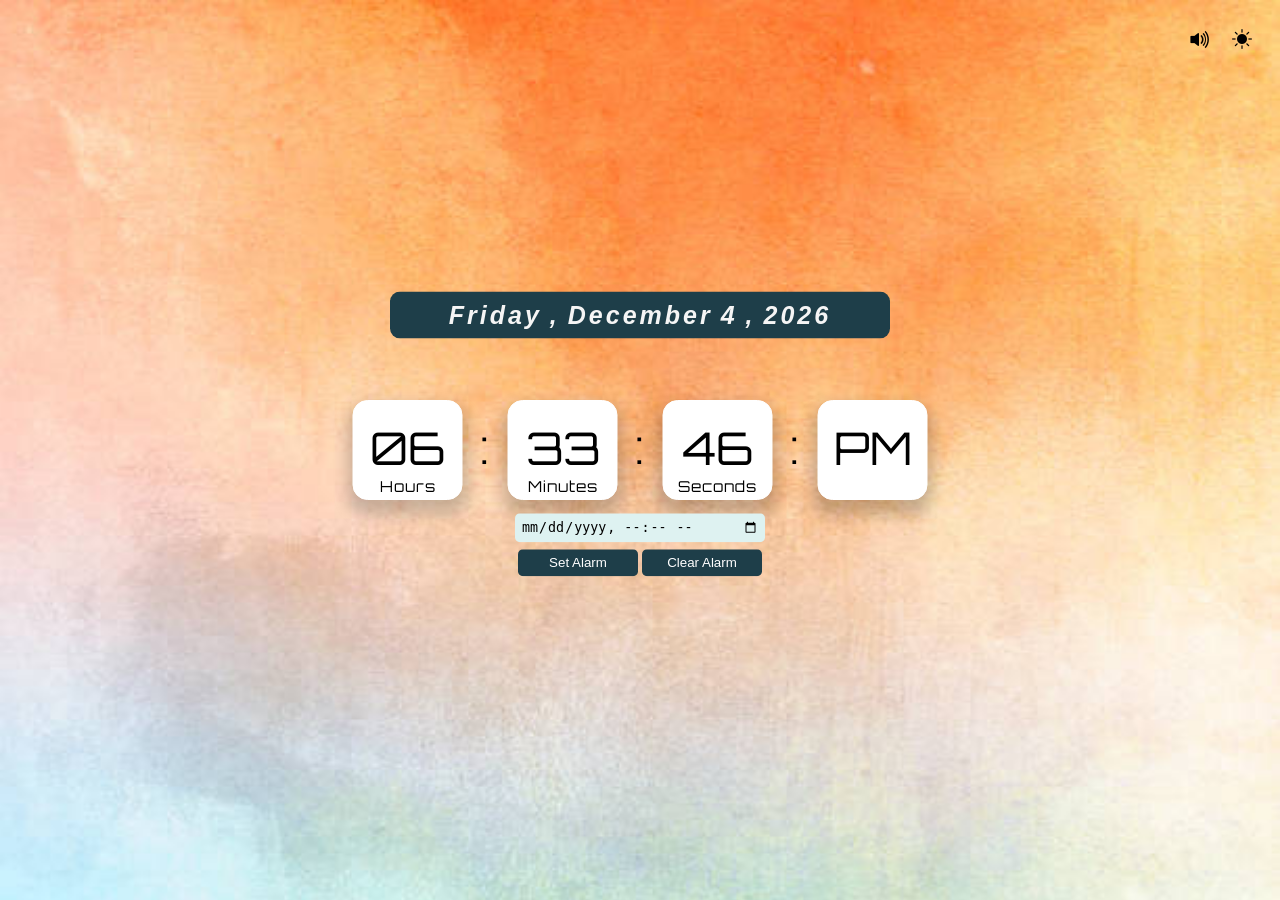
<file: index.html>
<!DOCTYPE html>
<html lang="en">
<head>
    <meta charset="UTF-8">
    <meta http-equiv="X-UA-Compatible" content="IE=edge">
    <meta name="viewport" content="width=device-width, initial-scale=1.0">
    <link rel="stylesheet" href="style.css">
    <link rel="shortcut icon" href="icon.png" type="image/x-icon">
    <link rel="stylesheet" href="https://cdn.jsdelivr.net/npm/bootstrap-icons@1.5.0/font/bootstrap-icons.css">
    <link href="https://fonts.googleapis.com/css2?family=Orbitron&display=swap" rel="stylesheet">
    <title>Digital Clock using JavaScript</title>
</head>
<body>
        <!-- Icon details -->
        <i id="speech" class="btn bi bi-volume-up-fill"></i>
        <i id="switchMode" class="bi bi-brightness-high-fill"></i>


        <!-- Setting the date details -->
        <div id="date">
            <span id="dayname" class="day"></span>, 
            <span id="month" class="mon"></span>
            <span id="dayNum" class="num"></span>, 
            <span id="year" class="yr"></span>
        </div>


        <!-- Setting the time details -->
        <div id="digitalClock">
            <div class="hours"></div>
            <div id="dotOne" class="colon">:</div>
            <div class="minutes"></div>
            <div id="dotTwo" class="colon">:</div>
            <div class="seconds"></div>
            <div id="dotThree" class="colon">:</div>
            <div class="TimePeriod"></div>
        </div>


        <!-- setting the alarm details -->
    <div class="container">
        <input id="input" onchange="setAlarmTime(this.value)"name="alarmTime" type="datetime-local">
        <div class="controls">
            <button onclick="setAlarm()" id="blue" class="button setAlarm">Set Alarm</button>
            <button onclick="clearAlarm()" id="red" class="button clearAlarm">Clear Alarm</button>
        </div>
    </div>
    
    <script src="script.js"></script>
</body>
</html>
</file>
<file: style.css>
*{
    margin: 0px;
    padding: 0px;
    box-sizing: border-box;
}

/* styling the body */
body{
    background:url(./light.jpg), rgba(0,0,0,0.9);
    height: 100vh;
    background-repeat: no-repeat;
    background-size: cover;
}

/* styling the date div */
#date{
    width: 500px;
    display: flex;
    text-align: center;
    justify-content: center;
    margin: auto;
    position: absolute;
    top: 35%;
    left: 50%;
    transform: translate(-50%, -50%);
    font-size: 25px;
    font-style: italic;
    font-family: Arial, sans-serif;
    font-weight: 600;
    background-color: #1e3e49;
    color: whitesmoke;
    letter-spacing: 3px;
    gap: 8px;
    padding: 8px;
    border: 1px solid transparent;
    border-radius: 10px;
}

/* styling the clock div */
#digitalClock{
    display: flex;
    align-items: center;
    position: absolute;
    top: 50%;
    left: 50%;
    transform: translate(-50%, -50%);
    gap: 10px;
}

#digitalClock div{
    position: relative;
    background-color: white;
    width: 110px;
    height: 100px;
    text-align: center;
    line-height: 95px;
    font-size: 45px;
    box-shadow: 0px 10px 15px 5px rgba(0,0,0,0.2);
    border: 1px solid white;
    border-radius: 15px;
    color: black;
    font-family: 'Orbitron', sans-serif;
}

#digitalClock .colon{
    width: 25px;
    background-color: transparent;
    box-shadow: none;
    border: none ;
}

#digitalClock div::before{
    position: absolute;
    bottom: 0px;
    left: 0px;
    width: 100%;
    height: 25px;
    line-height: 25px;
    font-size: 15px;
    color: black;
    letter-spacing: 1px;
}

#digitalClock .hours::before{
    content: "Hours";
}

#digitalClock .minutes::before{
    content: "Minutes";
}

#digitalClock .seconds::before{
    content: "Seconds";
}

/* styling the icons */
#switchMode {
    position: absolute;
    right: 20px;
    top: 20px;
    padding: 8px;
    font-size: 20px;
    cursor: pointer;
}
#switchMode:hover{
    background-color: #ec9860;
    border: 1px transparent;
    border-radius: 50%;
}

#speech {
    position: absolute;
    right: 60px;
    top: 20px;
    padding: 8px;
    font-size: 23px;
    cursor: pointer;
}
#speech:hover{
    background-color: #ec9860;
    border: 1px transparent;
    border-radius: 50%;
}

/* styling the alarm details */
.container{
    display: flex;
    flex-direction: column;
    align-items: center;
    position: absolute;
    margin-top: 95px;
    top: 50%;
    left: 50%;
    transform: translate(-50%, -50%);
    gap: 5px;
}

.container input{
    width: 250px;
    padding: 5px;
    background-color: #def2f1;
    border: 1px solid transparent;
    border-radius: 5px;
    margin-bottom: 2px;
}

.container button{
    width: 120px;
    padding: 5px;
    border: 1px solid transparent;
    border-radius: 5px;
    color: white;
    background-color: #1e3e49;
    cursor: pointer;
}
.container button:hover{
    background-color: #def2f1;
    transition: 0.3s ease-in-out;
    color: black;
}

/* Media Query */
@media ( max-width: 564px){
    #date{
        top: 40%;
        left: 50%;
        transform: translate(-50%, -50%);
        font-size: 20px;
        width: auto;
        gap: 3px;
    }

    #digitalClock div{
        width: 55px;
        height: 50px;
        line-height: 45px;
        font-size: 22px;
        border-radius: 10px;
    }
    
    #digitalClock .colon{
        width: 5px;
    }

    #digitalClock div::before{
        height: 15px;
        line-height: 15px;
        font-size: 7px;
    }

    #switchMode{
        font-size: 15px;
        padding: 5px;
    }

    #speech {
        padding: 4px;
        font-size: 18px;
    }
    
    .container{
        margin-top: 60px;
    }
    .container input{
        padding: 2px 10px;
        width: 150px;
    }
    .container button{
        padding: 2px;
        width: auto;
        font-size: 12px;
    }
}
</file>
